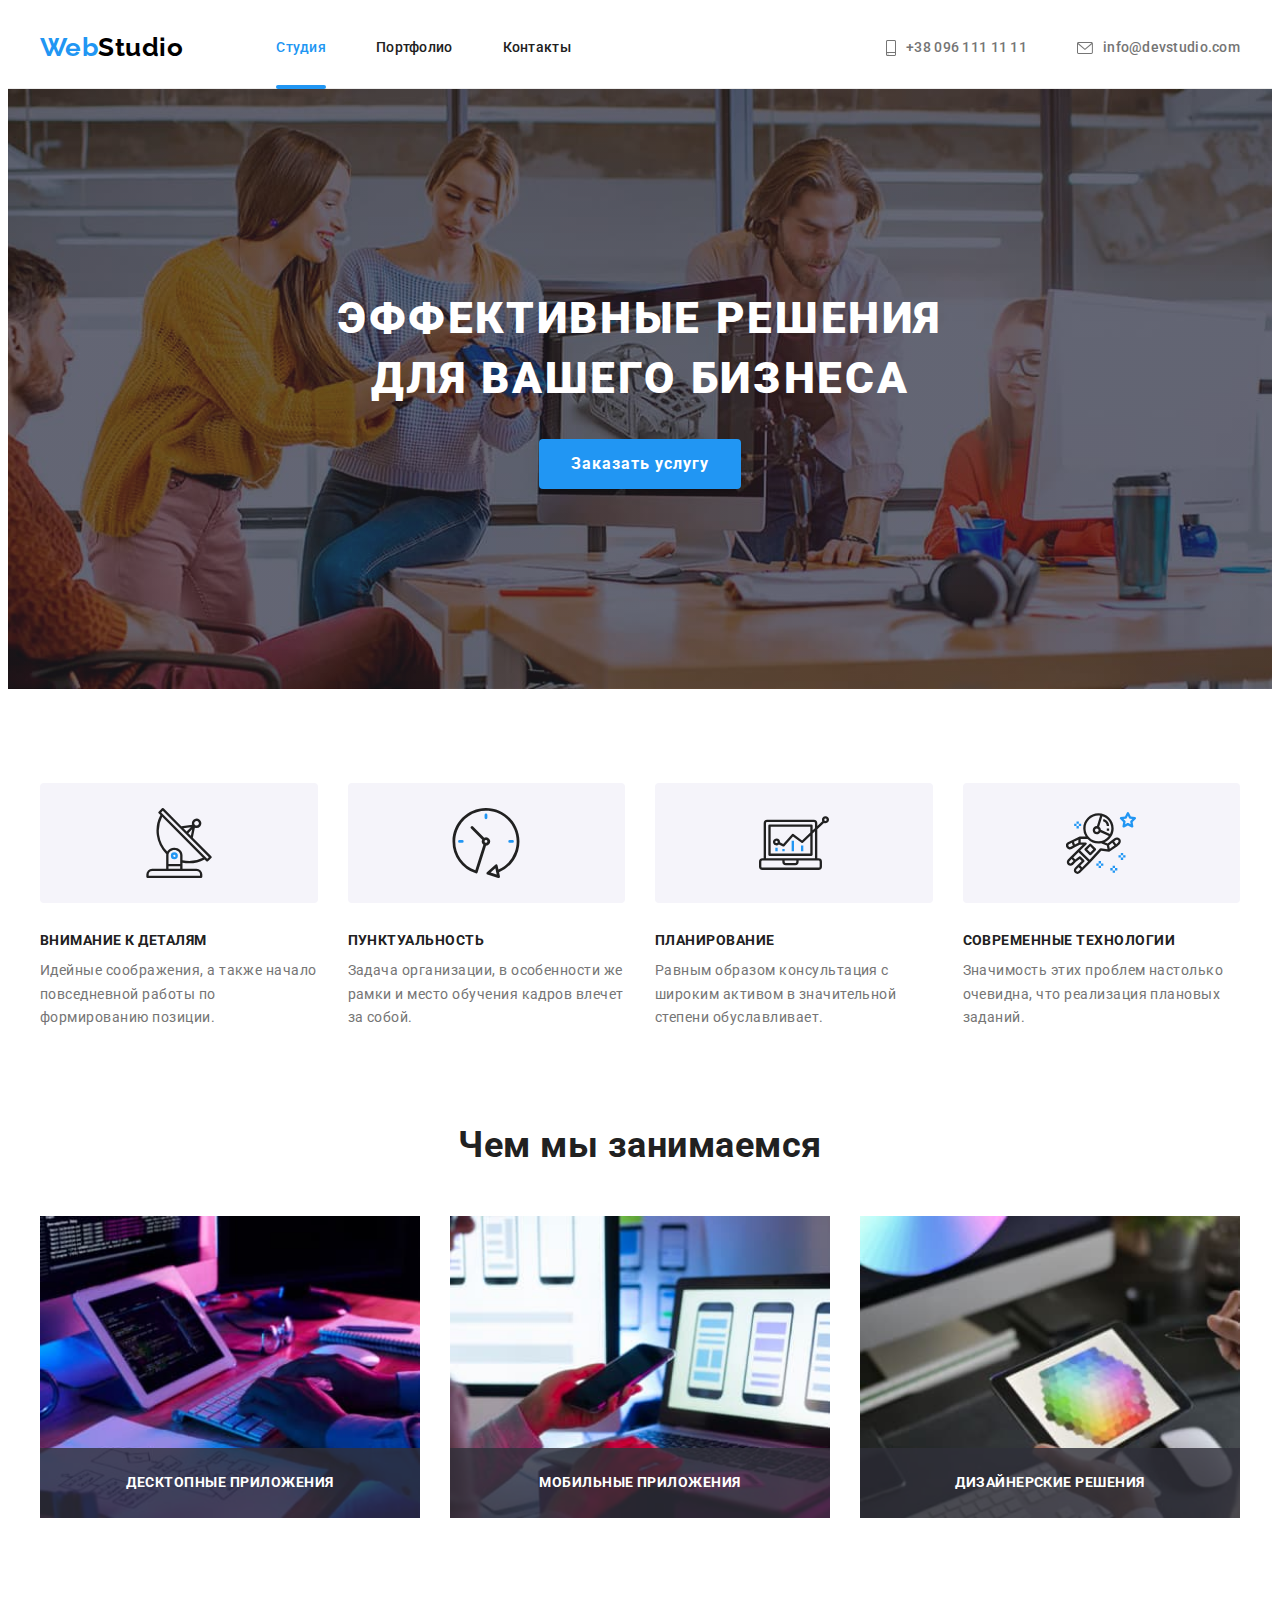
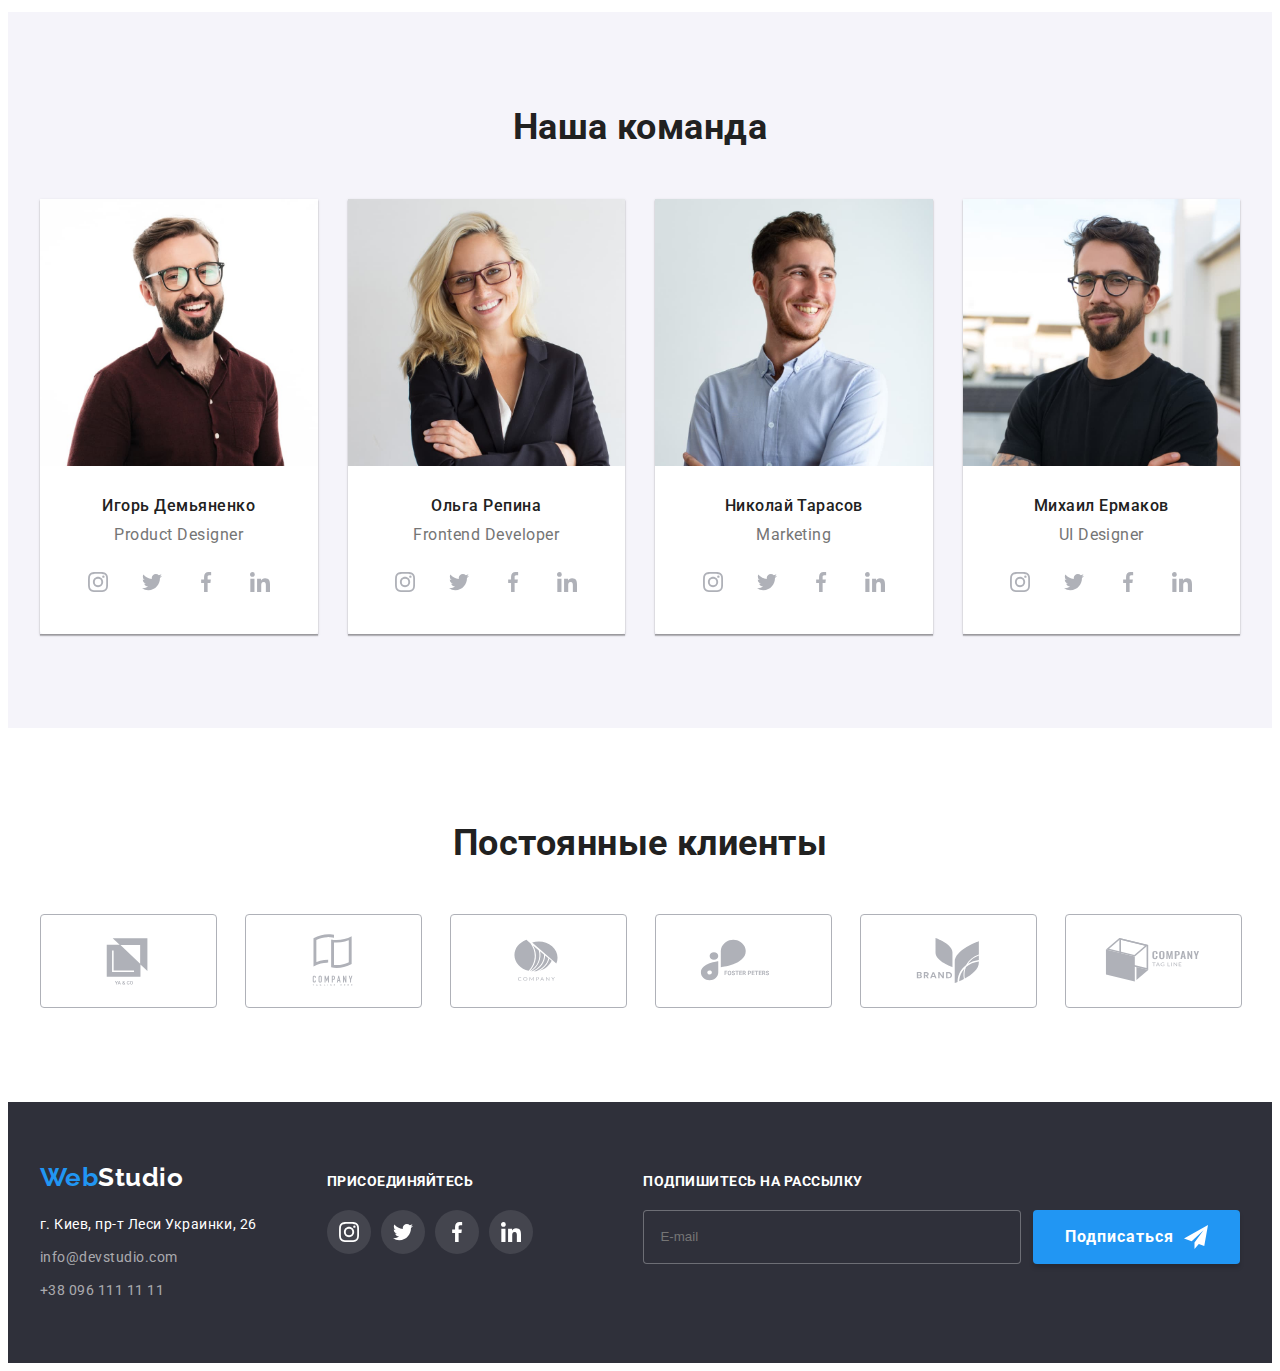
<file: index.html>
<!DOCTYPE html>
<html lang="en">
  <head>
    <meta charset="UTF-8" />
    <meta http-equiv="X-UA-Compatible" content="IE=edge" />
    <meta name="viewport" content="width=device-width, initial-scale=1.0" />
    <title>Document</title>
    <link
      href="https://fonts.googleapis.com/css2?family=Raleway:wght@700&family=Roboto:wght@400;500;700;900&display=swap"
      rel="stylesheet"
    />
    <link
      rel="stylesheet"
      href="https://cdnjs.cloudflare.com/ajax/libs/modern-normalize/1.1.0/modern-normalize.min.css"
      integrity="sha512-wpPYUAdjBVSE4KJnH1VR1HeZfpl1ub8YT/NKx4PuQ5NmX2tKuGu6U/JRp5y+Y8XG2tV+wKQpNHVUX03MfMFn9Q=="
      crossorigin="anonymous"
      referrerpolicy="no-referrer"
    />
    <link rel="stylesheet" href="./css/main.min.css" />
  </head>
  <body>
    <!--шапка сайта-->
    <header class="header">
      <div class="container header__list">
        <a href="/" class="logo">Web<span class="logo__studio">Studio</span></a>
         <button type="button" class="menu-button js-open-menu js-close-menu" aria-expanded="false" aria-controls="mobile-menu">
          <svg width="40px" height="40px">
            <use class="menu-button__icon-menu" href="./images/symbol-menu.svg#icon-menu_40px-1"></use>
            <use class="menu-button__icon-close" href="./images/symbol-menu.svg#icon-close_40px"></use>
          </svg>
        </button>
        <div class="header__menu js-menu-container">
        <nav class="header__nav">
          <ul class="site-nav list">
            <li class="site-nav__item">
              <a href="./index.html" class="site-nav__link site-nav__link--current">Студия</a>
            </li>
            <li class="site-nav__item">
              <a href="./portfolio.html" class="site-nav__link">Портфолио</a>
            </li>
            <li class="site-nav__item">
              <a href="" class="site-nav__link">Контакты</a>
            </li>
          </ul>
        </nav>
        <div class="header__contact">
          <ul class="contact-list list">
            <li class="contact-list__item">
              <a href="tel:+380961111111" class="contact-list__link contact-list__link--accent-color contact-list__link--big-size"
                ><svg class="contact-list__icon" width="10px" height="16px">
                  <use href="./images/symbol-defs.svg#icon-smartphone">

                  </use>
                </svg>
                +38 096 111 11 11</a
              >
            </li>

            <li class="contact-list__item">
              <a href="mailto:info@devstudio.com" class="contact-list__link"
                >
                <svg class="contact-list__icon" width= "16px" height="12px" >
                  <use href="./images/symbol-defs.svg#icon-envelope">
                    
                  </use>
                </svg>info@devstudio.com </a
              >
            </li>
            
          </ul>
                  <div class="header__social">
          <ul class="secondary-social-list list">
           <li class="secondary-social-list__item">
              <a href="" class="secondary-social-list__link">Instagram</a>
           </li>
           <li class="secondary-social-list__item">
             <a href="" class="secondary-social-list__link">Twitter</a>
           </li>
           <li class="secondary-social-list__item">
             <a href="" class="secondary-social-list__link">Facebook</a>
           </li>
           <li class="secondary-social-list__item">
             <a href="" class="secondary-social-list__link">LinkedIn</a>
           </li>
          </ul>
        </div>
        </div>

        </div>

      </div>
    </header>

    <main>
      <section class="hero"> 
      <!--Герой-->
       <div class="container">
          <h1 class="hero__title">Эффективные решения <br> для вашего бизнеса</br> </h1>
          <button type="button" class="primary-button" data-modal-open>Заказать услугу</button>
        </div>
      </section> 

      <!--Достоинства компании-->

      <section class="section section-quality">
        <div class="container">
          <h2 class="visually-hidden">Наши качества</h2>
          <ul class="quality-list list">
            <li class="quality-list__item">
              <div class="quality-list__icon-wrapper">
                <svg class="quality-list__icon" width="70" height="70">
                  <use href="./images/symbol-defs.svg#icon-antenna"></use>
                </svg>
              </div>
              <h3 class="quality-list__title">Внимание к деталям</h3>
              <p class="quality-list__text">
                Идейные соображения, а также начало повседневной работы по
                формированию позиции.
              </p>
            </li>
            <li class="quality-list__item">
              <div class="quality-list__icon-wrapper">
                <svg class="quality-list__icon" width="70" height="70">
                  <use href="./images/symbol-defs.svg#icon-clock"></use>
                </svg>
              </div>
              <h3 class="quality-list__title">Пунктуальность</h3>
              <p class="quality-list__text">
                Задача организации, в особенности же рамки и место обучения
                кадров влечет за собой.
              </p>
            </li>
            <li class="quality-list__item">
              <div class="quality-list__icon-wrapper">
                <svg class="quality-list__icon" width="70" height="70">
                  <use href="./images/symbol-defs.svg#icon-diagram"></use>
                </svg>
              </div>
              <h3 class="quality-list__title">Планирование</h3>
              <p class="quality-list__text">
                Равным образом консультация с широким активом в значительной
                степени обуславливает.
              </p>
            </li>
            <li class="quality-list__item">
              <div class="quality-list__icon-wrapper">
                <svg class="quality-list__icon" width="70" height="70">
                  <use href="./images/symbol-defs.svg#icon-astronaut"></use>
                </svg>
              </div>
              <h3 class="quality-list__title">Современные технологии</h3>
              <p class="quality-list__text">
                Значимость этих проблем настолько очевидна, что реализация
                плановых заданий.
              </p>
            </li>
          </ul>
        </div>
      </section>
      <!--работа компании-->
      <section class="section section-company">
        <div class="container">
          <h2 class="section-title">Чем мы занимаемся</h2>
          <ul class="service-list list">
            <li class="service-list__item">
              <div class="service-list__img-wrapper">
                <img srcset="./images/img1.jpg 1x, ./images/img1-2x.jpg 2x" src="./images/img1.jpg" alt="img1" width="370" />
                <div class="service-list__overlay">
                  <p class="service-list__overlay-text">
                    Десктопные приложения
                  </p>
                </div>
              </div>
            </li>
            <li class="service-list__item">
              <div class="service-list__img-wrapper">
                <img srcset="./images/img2.jpg 1x, ./images/img2-2x.jpg 2x" src="./images/img2.jpg" alt="img2" width="370" />

                <div class="service-list__overlay">
                  <p class="service-list__overlay-text">Мобильные приложения</p>
                </div>
              </div>
            </li>
            <li class="service-list__item">
              <div class="service-list__img-wrapper">
                <img srcset="./images/img3.jpg 1x, ./images/img3-2x.jpg 2x" src="./images/img3.jpg" alt="img3" width="370" />

                <div class="service-list__overlay">
                  <p class="service-list__overlay-text">Дизайнерские решения</p>
                </div>
              </div>
            </li>
          </ul>
        </div>
      </section>
      <!--команда компании-->
      <section class="section section-team">
        <div class="container">
          <h2 class="section-title">Наша команда</h2>
          <ul class="team-list list">
            <li class="team-list__item">
              <img srcset="./images/demyanenko.jpg 1x, ./images/demyanenko-2x.jpg 2x"
                src="./images/demyanenko.jpg"
                alt="Игорь Демьяненко"
                width="270"
              />
              <div class="team-list__teamate">
                <h3 class="team-list__teamate-name">Игорь Демьяненко</h3>
                <p class="team-list__teamate-text">Product Designer</p>

                <ul class="social-list list">
                  <li class="social-list__item">
                    <a href="" class="social-list__link">
                      <svg class="social-list__icon" width="20px" height="20px">
                        <use
                          href="./images/symbol-defs.svg#icon-instagram"
                        ></use>
                      </svg>
                    </a>
                  </li>
                  <li class="social-list__item">
                    <a href="" class="social-list__link">
                      <svg class="social-list__icon" width="20px" height="20px">
                        <use href="./images/symbol-defs.svg#icon-twitter"></use>
                      </svg>
                    </a>
                  </li>
                  <li class="social-list__item">
                    <a href="" class="social-list__link">
                      <svg class="social-list__icon" width="20px" height="20px">
                        <use
                          href="./images/symbol-defs.svg#icon-facebook"
                        ></use>
                      </svg>
                    </a>
                  </li>
                  <li class="social-list__item">
                    <a href="" class="social-list__link">
                      <svg class="social-list__icon" width="20px" height="20px">
                        <use
                          href="./images/symbol-defs.svg#icon-linkedin"
                        ></use>
                      </svg>
                    </a>
                  </li>
                </ul>
              </div>
            </li>
            <li class="team-list__item">
              <img srcset="./images/repina.jpg 1x, ./images/repina.jpg" src="./images/repina-2x.jpg 2x" alt="Ольга Репина" width="270" />
              <div class="team-list__teamate">
                <h3 class="team-list__teamate-name">Ольга Репина</h3>
                <p class="team-list__teamate-text">Frontend Developer</p>
                <ul class="social-list list">
                  <li class="social-list__item">
                    <a href="" class="social-list__link">
                      <svg class="social-list__icon" width="20px" height="20px">
                        <use
                          href="./images/symbol-defs.svg#icon-instagram"
                        ></use>
                      </svg>
                    </a>
                  </li>
                  <li class="social-list__item">
                    <a href="" class="social-list__link">
                      <svg class="social-list__icon" width="20px" height="20px">
                        <use href="./images/symbol-defs.svg#icon-twitter"></use>
                      </svg>
                    </a>
                  </li>
                  <li class="social-list__item">
                    <a href="" class="social-list__link">
                      <svg class="social-list__icon" width="20px" height="20px">
                        <use
                          href="./images/symbol-defs.svg#icon-facebook"
                        ></use>
                      </svg>
                    </a>
                  </li>
                  <li class="social-list__item">
                    <a href="" class="social-list__link">
                      <svg class="social-list__icon" width="20px" height="20px">
                        <use
                          href="./images/symbol-defs.svg#icon-linkedin"
                        ></use>
                      </svg>
                    </a>
                  </li>
                </ul>
              </div>
            </li>
            <li class="team-list__item">
              <img srcset="./images/tarasov.jpg 1x, ./images/tarasov-2x.jpg 2x"
                src="./images/tarasov.jpg"
                alt="Николай Тарасов"
                width="270"
              />
              <div class="team-list__teamate">
                <h3 class="team-list__teamate-name">Николай Тарасов</h3>
                <p class="team-list__teamate-text">Marketing</p>
                <ul class="social-list list">
                  <li class="social-list__item">
                    <a href="" class="social-list__link">
                      <svg class="social-list__icon" width="20px" height="20px">
                        <use
                          href="./images/symbol-defs.svg#icon-instagram"
                        ></use>
                      </svg>
                    </a>
                  </li>
                  <li class="social-list__item">
                    <a href="" class="social-list__link">
                      <svg class="social-list__icon" width="20px" height="20px">
                        <use href="./images/symbol-defs.svg#icon-twitter"></use>
                      </svg>
                    </a>
                  </li>
                  <li class="social-list__item">
                    <a href="" class="social-list__link">
                      <svg class="social-list__icon" width="20px" height="20px">
                        <use
                          href="./images/symbol-defs.svg#icon-facebook"
                        ></use>
                      </svg>
                    </a>
                  </li>
                  <li class="social-list__item">
                    <a href="" class="social-list__link">
                      <svg class="social-list__icon" width="20px" height="20px">
                        <use
                          href="./images/symbol-defs.svg#icon-linkedin"
                        ></use>
                      </svg>
                    </a>
                  </li>
                </ul>
              </div>
            </li>
            <li class="team-list__item">
              <img srcset="./images/yermakov.jpg 1x, ./images/yermakov-2x.jpg 2x"
                src="./images/yermakov.jpg"
                alt="Михаил Ермаков"
                width="270"
              />
              <div class="team-list__teamate">
                <h3 class="team-list__teamate-name">Михаил Ермаков</h3>
                <p class="team-list__teamate-text">UI Designer</p>
                <ul class="social-list list">
                  <li class="social-list__item">
                    <a href="" class="social-list__link">
                      <svg class="social-list__icon" width="20px" height="20px">
                        <use
                          href="./images/symbol-defs.svg#icon-instagram"
                        ></use>
                      </svg>
                    </a>
                  </li>
                  <li class="social-list__item">
                    <a href="" class="social-list__link">
                      <svg class="social-list__icon" width="20px" height="20px">
                        <use href="./images/symbol-defs.svg#icon-twitter"></use>
                      </svg>
                    </a>
                  </li>
                  <li class="social-list__item">
                    <a href="" class="social-list__link">
                      <svg class="social-list__icon" width="20px" height="20px">
                        <use
                          href="./images/symbol-defs.svg#icon-facebook"
                        ></use>
                      </svg>
                    </a>
                  </li>
                  <li class="social-list__item">
                    <a href="" class="social-list__link">
                      <svg class="social-list__icon" width="20px" height="20px">
                        <use
                          href="./images/symbol-defs.svg#icon-linkedin"
                        ></use>
                      </svg>
                    </a>
                  </li>
                </ul>
              </div>
            </li>
          </ul>
        </div>
      </section>
      <!-- Постоянные клиенты -->
      <section class="section">
        <div class="container">
          <h2 class="section-title">Постоянные клиенты</h2>
          <ul class="clients list">
            <li class="clients__item">
              <a href="" class="clients__link">
                <svg class="clients__icon" width="106" height="60">
                  <use href="./images/symbol-defs.svg#icon-Logo-1"></use>
                </svg>
              </a>
            </li>
            <li class="clients__item">
              <a href="" class="clients__link">
                <svg class="clients__icon" width="106" height="60">
                  <use href="./images/symbol-defs.svg#icon-Logo-2"></use>
                </svg>
              </a>
            </li>
            <li class="clients__item">
              <a href="" class="clients__link">
                <svg class="clients__icon" width="106" height="60">
                  <use href="./images/symbol-defs.svg#icon-Logo-3"></use>
                </svg>
              </a>
            </li>
            <li class="clients__item">
              <a href="" class="clients__link">
                <svg class="clients__icon" width="106" height="60">
                  <use href="./images/symbol-defs.svg#icon-Logo-4"></use>
                </svg>
              </a>
            </li>
            <li class="clients__item">
              <a href="" class="clients__link">
                <svg class="clients__icon" width="106" height="60">
                  <use href="./images/symbol-defs.svg#icon-Logo-5"></use>
                </svg>
              </a>
            </li>
            <li class="clients__item">
              <a href="" class="clients__link">
                <svg class="clients__icon" width="106" height="60">
                  <use href="./images/symbol-defs.svg#icon-Logo-6"></use>
                </svg>
              </a>
            </li>
          </ul>
        </div>
      </section>
    </main>
    <footer class="footer">
      <div class="container footer__container">  
        <div class="footer-list">
        <div class="footer-list__block">
          <a href="/" class="logo"
          >Web<span class="logo__studio--secondary">Studio</span></a>
        <address class="address__footer">
          <ul class="secondary-contact-list list">
            <li class="secondary-contact-list__item">
              <a
                href="https://www.google.com.ua/maps/place/%D0%B1%D1%83%D0%BB.+%D0%9B%D0%B5%D1%81%D0%B8+%D0%A3%D0%BA%D1%80%D0%B0%D0%B8%D0%BD%D0%BA%D0%B8,+26,+%D0%9A%D0%B8%D0%B5%D0%B2,+02000/@50.4265841,30.5361971,17z/data=!3m1!4b1!4m5!3m4!1s0x40d4cf0e033ecbe9:0x57a4dffefec77da0!8m2!3d50.4265807!4d30.5383858?hl=ru"
                class="secondary-contact-list__map-link"
                >г. Киев, пр-т Леси Украинки, 26</a
              >
            </li>
            <li class="secondary-contact-list__item">
              <a href="mailto:info@devstudio.com" class="secondary-contact-list__link"
                >info@devstudio.com</a
              >
            </li>
            <li class="secondary-contact-list__item">
              <a
                href="tel:+380961111111"
                class="secondary-contact-list__link"
                >+38 096 111 11 11</a
              >
            </li>
          </ul>         
        </address>
      </div>
        <div class="footer-list__social">
            <h2 class="footer__title">присоединяйтесь</h2>
            <ul class="social-list list">
              <li class="social-list__item"><a href="" class="social-list__link social-list__link--secondary-color">
                  <svg class="social-list__icon" width="20px" height="20px">
                    <use href="./images/symbol-defs.svg#icon-instagram"> 
                    </use>
                  </svg>
                </a>
              </li>
              <li class="social-list__item"><a href="" class="social-list__link social-list__link--secondary-color" >
                  <svg class="social-list__icon" width="20px" height="20px">
                    <use href="./images/symbol-defs.svg#icon-twitter"> 
                    </use>
                  </svg>
                </a>
              </li>
              <li class="social-list__item"><a href="" class="social-list__link social-list__link--secondary-color">
                  <svg class="social-list__icon" width="20px" height="20px">
                    <use href="./images/symbol-defs.svg#icon-facebook"> 
                    </use>
                  </svg>
                </a>
              </li>
              <li class="social-list__item"><a href="" class="social-list__link social-list__link--secondary-color" >
                  <svg class="social-list__icon" width="20px" height="20px">
                    <use href="./images/symbol-defs.svg#icon-linkedin"> 
                    </use>
                  </svg>
                </a>
              </li>
            </ul>
          </div>
        </div>

        <div class="footer__subscribe">
        <h2 class="footer__title">Подпишитесь на рассылку</h2>
        <form action="" class="subscribe-form">
            <input type="email" name="user-name" placeholder="E-mail" class="subscribe-form__input">
          <button type="submit" class="primary-button primary-button--flex"> Подписаться 
            <svg class="primary-button__icon" width="24px" height="24px">
              <use href="./images/symbol.svg#icon-telegram"></use>
            </svg>
          </button> 
        </form>
       </div>
        
      </div>
    </footer>

    <div class="backdrop  is-hidden" data-modal>
      <div class="modal">
        <button type="button" class="close-button" data-modal-close>
          <svg width="11" height="11" class="close-button__icon">
            <use href="./images/close.svg#icon-close"></use>
          </svg>
        </button>
        <p class="modal__title">Оставьте свои данные, мы вам перезвоним</p>
        <form action="#" class="form">
          <div class="input-field">
            <label for="name" class="label">Имя</label>
            <div class="input-field__group-absolute">
              <input
                type="text"
                name="user-name"
                class="input-field__input"
                id="name"
              />
              <svg class="input-field__icon" width="18" height="18">
                <use href="./images/symbol.svg#icon-person"></use>
              </svg>
            </div>
          </div>
          <div class="input-field">
            <label for="tel" class="label">Телефон</label>
            <div class="input-field__group-absolute">
              <input
                type="tel"
                name="user-tel"
                class="input-field__input"
                id="tel"
              />
              <svg class="input-field__icon" width="18" height="18">
                <use href="./images/symbol.svg#icon-phone"></use>
              </svg>
            </div>
          </div>
          <div class="input-field">
            <label for="mail" class="label">Почта</label>
            <div class="input-field__group-absolute">
              <input
                type="email"
                name="user-mail"
                class="input-field__input"
                id="mail"
              />
              <svg class="input-field__icon" width="18" height="18">
                <use href="./images/symbol.svg#icon-email"></use>
              </svg>
            </div>
          </div>
          <div class="textarea-field">
            <label for="text" class="label">Комментарий</label>
            <textarea
              name="user-text"
              id="text"
              class="textarea-field__input"
              placeholder="Введите текст"
            ></textarea>
          </div>
          <div class="checkbox">
            <label class="checkbox__label">
              <input
                type="checkbox"
                name="contract"
                class="checkbox__input visually-hidden"
              />
              <span class="checkbox__icon-wrapper"
                ><svg class="checkbox__icon" width="16" height="15">
                  <use href="./images/symbol.svg#icon-Vector-chek"></use>
                </svg>
              </span>
              Соглашаюсь с рассылкой и принимаю
            </label>
            <a href="" class="contract__link">Условия договора</a>
          </div>
          <button type="submit" class="primary-button">Отправить</button>
        </form>
      </div>
    </div>
    <script src="./js/modal.js"></script>
    <script src="./js/mobil-meu.js"></script>
  </body>
</html>
</file>
<file: css/main.min.css>
body{color:#757575;background-color:#fff;font-family:Roboto, sans-serif;letter-spacing:0.03em}.list{list-style:none}h1,h2,h3,h4,h5,h6,p,ul{margin:0;padding:0}.visually-hidden{position:absolute;white-space:nowrap;width:1px;height:1px;overflow:hidden;border:0;padding:0;clip:rect(0 0 0 0);clip-path:inset(50%);margin:-1px}img{display:block;width:100%;height:auto}.container{margin:0 auto;width:100%;padding:0 15px}@media screen and (min-width: 480px){.container{width:480px}}@media screen and (min-width: 768px){.container{width:768px}}@media screen and (min-width: 1200px){.container{width:1200px}}.section{padding:60px 0}@media screen and (min-width: 1200px){.section{padding:94px 0}}address{font-style:normal}.primary-button{background-color:#2196f3;cursor:pointer;color:#fff;font-family:inherit;font-weight:bold;font-size:16px;line-height:1.87;letter-spacing:0.06em;padding:10px 32px;border:0px;border-radius:4px;display:block;min-width:200px;min-height:50px;margin:0 auto;box-shadow:0px 4px 4px rgba(0,0,0,0.15)}.primary-button__icon{fill:currentColor;margin-left:10px}.secondary-button{padding:6px 22px;background-color:#f5f4fa;cursor:pointer;font-family:inherit;font-weight:500;font-size:16px;line-height:1.62;letter-spacing:0.03em;border:0px;border-radius:4px;transition:color 250ms cubic-bezier(0.4, 0, 0.2, 1),background-color 250ms cubic-bezier(0.4, 0, 0.2, 1),box-shadow 250ms cubic-bezier(0.4, 0, 0.2, 1)}.secondary-button:hover,.secondary-button:focus{background-color:#2196f3;color:#fff;box-shadow:0px 3px 1px rgba(0,0,0,0.1),0px 1px 2px rgba(0,0,0,0.08),0px 2px 2px rgba(0,0,0,0.12)}.close-button{position:absolute;top:8px;right:8px;border:1px solid rgba(0,0,0,0.1);border-radius:50%;background-color:#fff;width:30px;height:30px;cursor:pointer;justify-content:center;transition:color 250ms cubic-bezier(0.4, 0, 0.2, 1)}.close-button:hover,.close-button:focus{color:#2196f3}.close-button__icon{fill:currentColor}.menu-button{position:absolute;top:10px;right:15px;margin:0;padding:0;border:none;background-color:transparent;z-index:5}.menu-button .menu-button__icon-close{opacity:0}.menu-button.is-open .menu-button__icon-close{opacity:1}.menu-button.is-open .menu-button__icon-menu{opacity:0}.menu-button:hover,.menu-button:focus{color:#2196f3}@media screen and (min-width: 768px){.menu-button{display:none}}.menu-button__icon-menu,.menu-button__icon-close{fill:currentColor}.primary-button--flex,.close-button,.contact-list__link,.service-list__overlay,.social-list__link,.checkbox,.checkbox__label,.checkbox__icon-wrapper{display:flex;align-items:center}.section-title{color:#212121;font-size:28px;line-height:1.17;margin-bottom:30px;text-align:center}@media screen and (min-width: 1200px){.section-title{margin-bottom:50px;font-size:36px;line-height:1.17}}.logo{color:#2196f3;text-decoration:none;font-family:Raleway, sans-serif;font-weight:bold;font-size:26px;line-height:1.2}.logo__studio{color:#000}.logo__studio--secondary{color:#fff}.header{border-bottom:1px solid #ececec}@media screen and (max-width: 767px){.header{padding:16px 0}}@media screen and (min-width: 768px){.header__list{display:flex;align-items:center}}@media screen and (min-width: 768px){.header__nav{margin-left:88px}}@media screen and (min-width: 1200px){.header__nav{margin-left:93px}}@media screen and (max-width: 767px){.header__contact{margin-top:auto}}@media screen and (min-width: 768px){.header__contact{margin-left:auto}}@media screen and (max-width: 767px){.header__menu{transform:translateX(100%);transition:transform 350ms cubic-bezier(0.4, 0, 0.2, 1);position:fixed;top:0;left:0;width:100vw;height:100vh;padding:48px 40px;background-color:#fff;z-index:4}.header__menu.is-open{display:flex;flex-direction:column;transform:translateX(0)}}@media screen and (min-width: 768px){.header__menu{width:100%;display:flex;align-items:center}}@media screen and (min-width: 768px){.site-nav{display:flex}}@media screen and (min-width: 768px){.site-nav__item:not(:first-child){margin-left:50px}}@media screen and (max-width: 767px){.site-nav__item:not(:last-child){margin-bottom:32px}}.site-nav__link{display:block;color:#212121;text-decoration:none;font-weight:500;letter-spacing:0.02em;transition:color 250ms cubic-bezier(0.4, 0, 0.2, 1)}@media screen and (max-width: 767px){.site-nav__link{font-size:40px;line-height:1.17}}@media screen and (min-width: 768px){.site-nav__link{font-size:14px;line-height:1.14;padding:32px 0}}.site-nav__link:hover,.site-nav__link:focus{color:#2196f3}.site-nav__link.site-nav__link--current{color:#2196f3}@media screen and (min-width: 768px){.site-nav__link.site-nav__link--current{position:relative}}@media screen and (min-width: 768px){.site-nav__link--current::after{content:"";position:absolute;left:0;bottom:-1px;display:block;width:100%;height:4px;background-color:#2196f3;border-radius:2px}}@media screen and (max-width: 767px){.contact-list__item:not(:last-child){margin-bottom:32px}}@media screen and (min-width: 768px) and (max-width: 1199px){.contact-list__item:not(:last-child){margin-bottom:10px}}@media screen and (min-width: 1200px){.contact-list__item:not(:first-child){margin-left:50px}}@media screen and (min-width: 1200px){.contact-list{display:flex}}.contact-list__link{color:#757575;text-decoration:none;font-weight:500;letter-spacing:0.02em;transition:color 250ms cubic-bezier(0.4, 0, 0.2, 1)}.contact-list__link:hover,.contact-list__link:focus{color:#2196f3}@media screen and (max-width: 767px){.contact-list__link:hover,.contact-list__link:focus{font-size:34px;line-height:1.18}}@media screen and (max-width: 767px){.contact-list__link{font-size:24px;line-height:1.17}}@media screen and (min-width: 768px){.contact-list__link{font-size:14px;line-height:1.14}}@media screen and (max-width: 767px){.contact-list__link--accent-color{color:#2196f3}}@media screen and (max-width: 479px){.contact-list__link--big-size{font-size:27px;line-height:1.18}}@media screen and (min-width: 480px) and (max-width: 767px){.contact-list__link--big-size{font-size:34px;line-height:1.18}}@media screen and (max-width: 767px){.contact-list__icon{display:none}}@media screen and (min-width: 768px){.contact-list__icon{fill:currentColor;margin-right:8px}}@media screen and (min-width: 1200px){.contact-list__icon{margin-right:10px}}.hero{background-color:#2f303a;text-align:center;width:100%;margin:0 auto;background-image:linear-gradient(rgba(47,48,58,0.4), rgba(47,48,58,0.4)),url("../images/hero-img-mob-1x.jpg");background-size:cover;background-position:center}@media screen and (max-width: 1199px){.hero{padding:118px 0}}@media (min-device-pixel-ratio: 2), (min-resolution: 192dpi), (min-resolution: 2dppx){.hero{background-image:linear-gradient(rgba(47,48,58,0.4), rgba(47,48,58,0.4)),url(../images/hero-img-mob-2x.jpg)}}@media screen and (min-width: 768px){.hero{background-image:linear-gradient(rgba(47,48,58,0.4), rgba(47,48,58,0.4)),url(../images/hero-img-tab-1x.jpg)}}@media screen and (min-width: 768px) and (min-device-pixel-ratio: 2), screen and (min-width: 768px) and (min-resolution: 192dpi), screen and (min-width: 768px) and (min-resolution: 2dppx){.hero{background-image:linear-gradient(rgba(47,48,58,0.4), rgba(47,48,58,0.4)),url(../images/hero-img-tab-2x.jpg)}}@media screen and (min-width: 1200px){.hero{padding:200px 0;background-image:linear-gradient(rgba(47,48,58,0.4), rgba(47,48,58,0.4)),url(../images/hero-img.jpg)}}@media screen and (min-width: 1200px) and (min-device-pixel-ratio: 2), screen and (min-width: 1200px) and (min-resolution: 192dpi), screen and (min-width: 1200px) and (min-resolution: 2dppx){.hero{background-image:linear-gradient(rgba(47,48,58,0.4), rgba(47,48,58,0.4)),url(../images/hero-img-2x.jpg)}}.hero__title{color:#fff;font-weight:900;font-size:26px;line-height:1.62;letter-spacing:0.06em;text-transform:uppercase;margin-bottom:30px}@media screen and (min-width: 1200px){.hero__title{font-size:44px;line-height:1.36}}@media screen and (min-width: 1200px){.section-quality{padding-bottom:47px}}@media screen and (min-width: 768px){.quality-list{display:flex;flex-wrap:wrap;margin:-15px}}@media screen and (max-width: 768px){.quality-list__item{margin-bottom:30px}}@media screen and (min-width: 768px){.quality-list__item{margin:15px;width:calc(100% / 2 - 30px)}}@media screen and (min-width: 1200px){.quality-list__item{margin:15px;width:calc(100% / 4 - 30px)}}.quality-list__title{color:#212121;font-size:14px;line-height:1.14;text-transform:uppercase;margin-bottom:10px}@media screen and (max-width: 767px){.quality-list__title{text-align:center}}.quality-list__text{font-size:14px;line-height:1.71}.quality-list__icon-wrapper{display:flex;background:#f5f4fa;margin-bottom:30px;padding:25px 0px;justify-content:center;border-radius:4px}.quality-list__icon{display:block}.section-company{padding-top:47px}@media screen and (max-width: 1199px){.section-company{display:none}}.service-list{display:flex;margin:-15px}.service-list__item{margin:15px;width:calc(100% / 3 - 30px)}.service-list__img-wrapper{position:relative}.service-list__overlay{position:absolute;justify-content:center;left:0px;bottom:0px;width:100%;height:70px;background-color:rgba(47,48,58,0.8)}.service-list__overlay-text{font-weight:700;font-size:14px;line-height:1.14;text-transform:uppercase;color:#fff}.section-team{background-color:#f5f4fa}@media screen and (min-width: 768px){.team-list{display:flex;flex-wrap:wrap;margin:-15px}}.team-list__item{box-shadow:0px 1px 3px rgba(0,0,0,0.12),0px 1px 1px rgba(0,0,0,0.14),0px 2px 1px rgba(0,0,0,0.2)}@media screen and (max-width: 767px){.team-list__item:not(:last-child){margin-bottom:30px}}@media screen and (min-width: 768px){.team-list__item{margin:15px;width:calc(100% / 2 - 30px)}}@media screen and (min-width: 1200px){.team-list__item{width:calc(100% / 4 - 30px)}}.team-list__teamate{background-color:#fff;padding:30px 0;border-radius:0px 0px 4px 4px}.team-list__teamate-name{color:#212121;font-weight:500;font-size:16px;line-height:1.19;margin-bottom:10px;text-align:center}.team-list__teamate-text{font-size:16px;line-height:1.19;text-align:center;margin-bottom:16px}.social-list{display:flex;justify-content:center}.social-list__link{justify-content:center;width:44px;height:44px;border-radius:50%;color:#afb1b8;transition:color 250ms cubic-bezier(0.4, 0, 0.2, 1),background-color 250ms cubic-bezier(0.4, 0, 0.2, 1)}.social-list__link:hover,.social-list__link:focus{background-color:#2196f3;color:#fff}.social-list__icon{fill:currentColor}.social-list__item:not(:first-child){margin-left:10px}.social-list__link--secondary-color{color:#fff;background-color:rgba(255,255,255,0.1)}.clients{display:flex;flex-wrap:wrap;margin:-15px}.clients__link{display:flex;justify-content:center;width:100%;padding:16px 0;border:1px solid #afb1b8;border-radius:4px;color:#afb1b8;transition:color 250ms cubic-bezier(0.4, 0, 0.2, 1),border 250ms cubic-bezier(0.4, 0, 0.2, 1)}.clients__link:focus,.clients__link:hover{border:1px solid #2196f3;color:#2196f3}@media screen and (max-width: 767px){.clients__item{margin:15px;width:calc(100% / 2 - 30px)}}@media screen and (min-width: 768px){.clients__item{width:calc(100% / 3 - 30px);margin:15px}}@media screen and (min-width: 1200px){.clients__item{width:calc(100% / 6 - 30px)}}.clients__icon{fill:currentColor}.footer{background-color:#2f303a;padding:60px 0}@media screen and (min-width: 1200px){.footer__container{display:flex}}@media screen and (max-width: 1199px){.footer-list{margin-bottom:60px}}@media screen and (min-width: 768px) and (max-width: 1199px){.footer-list{padding-left:76px;padding-right:89px;align-items:baseline}}@media screen and (min-width: 768px){.footer-list{display:flex}}@media screen and (max-width: 1199px){.footer-list__block{text-align:center}}.address__footer{margin-top:20px}@media screen and (max-width: 767px){.footer-list__social{margin-top:60px}}@media screen and (min-width: 768px) and (max-width: 1199px){.footer-list__social{margin-left:auto;text-align:center}}@media screen and (min-width: 1200px){.footer-list__social{margin-left:70px;margin-top:12px}}.footer__title{font-size:14px;line-height:1.14;color:#fff;text-transform:uppercase;margin-bottom:20px}@media screen and (max-width: 767px){.footer__title{text-align:center}}@media screen and (max-width: 1199px){.footer__subscribe{text-align:center}}@media screen and (min-width: 1200px){.footer__subscribe{margin-left:auto;margin-top:12px}}.secondary-contact-list__item:not(:last-child){margin-bottom:9px}.secondary-contact-list__map-link{display:inline-block;color:#fff;text-decoration:none;font-size:14px;line-height:1.71;transition:color 250ms cubic-bezier(0.4, 0, 0.2, 1)}.secondary-contact-list__map-link:hover,.secondary-contact-list__map-link:focus{color:#2196f3}.secondary-contact-list__link{display:inline-block;color:rgba(255,255,255,0.6);text-decoration:none;font-size:14px;line-height:1.71;transition:color 250ms cubic-bezier(0.4, 0, 0.2, 1)}.secondary-contact-list__link:hover,.secondary-contact-list__link:focus{color:#2196f3}@media screen and (min-width: 1200px){.subscribe-form{display:flex}}.subscribe-form__input{width:100%;height:50px;padding-left:16px;border:1px solid rgba(255,255,255,0.3);border-radius:4px;background-color:#2f303a;outline:none;color:#fff}@media screen and (max-width: 1199px){.subscribe-form__input{margin-bottom:20px}}@media screen and (min-width: 768px) and (max-width: 1199px){.subscribe-form__input{width:450px}}@media screen and (min-width: 1200px){.subscribe-form__input{width:358px;margin-right:12px}}.filter-list{display:flex;flex-wrap:wrap}@media screen and (max-width: 767px){.filter-list{margin-top:-15px;margin-bottom:40px}}@media screen and (min-width: 768px) and (max-width: 1199px){.filter-list{margin-bottom:30px;justify-content:center}}@media screen and (min-width: 1200px){.filter-list{margin-bottom:50px;justify-content:center}}.filter-list__item:not(:last-child){margin-right:8px}@media screen and (max-width: 767px){.filter-list__item{margin-top:15px}}@media screen and (min-width: 768px){.portfolio-list{display:flex;flex-wrap:wrap;margin:-15px}}@media screen and (max-width: 767px){.portfolio-list__item:not(:last-child){margin-bottom:30px}}@media screen and (min-width: 768px){.portfolio-list__item{margin:15px;width:calc(100% / 2 - 30px);display:flex;flex-direction:column}}@media screen and (min-width: 1200px){.portfolio-list__item{width:calc(100% / 3 - 30px);margin:15px}}.portfolio-list__item:hover,.portfolio-list__item:focus{box-shadow:0px 1px 1px rgba(0,0,0,0.12),0px 4px 4px rgba(0,0,0,0.06),1px 4px 6px rgba(0,0,0,0.16)}.portfolio-list__item:focus .portfolio-list__overlay,.portfolio-list__item:hover .portfolio-list__overlay{transform:translateY(0)}.portfolio-list__type{padding:20px 24px;border:1px solid #eee;border-top:none;flex-grow:1}.portfolio-list__img-wrapper{position:relative;overflow:hidden}.portfolio-list__overlay{position:absolute;top:0;left:0;width:100%;height:100%;padding:63px 24px;background:rgba(33,150,243,0.9);transform:translatey(100%);transition:transform 250ms cubic-bezier(0.4, 0, 0.2, 1)}.portfolio-list__overlay-text{font-size:18px;line-height:1.56;color:#fff}.portfolio-list__name{margin-bottom:4px;color:#212121;font-size:18px;line-height:2;letter-spacing:0.06em}.portfolio-list__description{font-size:16px;line-height:1.87;letter-spacing:0.03em}.backdrop{position:fixed;z-index:100;top:0;left:0;width:100%;height:100%;background:rgba(0,0,0,0.2);transition:opacity 250ms cubic-bezier(0.4, 0, 0.2, 1),visibility 250ms cubic-bezier(0.4, 0, 0.2, 1)}.backdrop.is-hidden .modal{transform:translate(-50%, -50%) scale(0.4)}.is-hidden{opacity:0;pointer-events:none;visibility:hidden}.modal{position:absolute;top:50%;left:50%;width:100%;overflow-y:auto;max-height:100vh;padding:40px;background-color:#fff;box-shadow:0px 1px 3px rgba(0,0,0,0.12),0px 1px 1px rgba(0,0,0,0.14),0px 2px 1px rgba(0,0,0,0.2);border-radius:4px;transform:translate(-50%, -50%) scale(1);transition:transform 350ms cubic-bezier(0.4, 0, 0.2, 1)}@media screen and (min-width: 480px){.modal{width:450px}}@media screen and (min-width: 1200px){.modal{width:528px}}.modal__title{font-weight:700;font-size:20px;line-height:1.5;text-align:center;color:#212121;margin-bottom:12px}@media screen and (min-width: 1200px){.modal__title{font-size:20px;line-height:1.5}}.input-field{margin-bottom:10px}.input-field__group-absolute{position:relative}.input-field__icon{position:absolute;top:50%;transform:translateY(-50%);left:12px;transition:fill 250ms cubic-bezier(0.4, 0, 0.2, 1)}.input-field__input{width:100%;height:40px;padding-left:42px;border:1px solid rgba(33,33,33,0.2);border-radius:4px;outline:none;cursor:pointer;transition:border-color 250ms cubic-bezier(0.4, 0, 0.2, 1)}.input-field__input:focus{border-color:#2196f3}.input-field__input:focus+.input-field__icon{fill:#2196f3}.label{display:block;text-align:left;font-size:12px;line-height:1.17;letter-spacing:0.01em;margin-bottom:4px}.textarea-field{margin-bottom:20px}.textarea-field__input{width:100%;height:120px;border:1px solid rgba(33,33,33,0.2);border-radius:4px;padding:12px 16px;outline:none;resize:none;cursor:pointer;transition:border-color 250ms cubic-bezier(0.4, 0, 0.2, 1)}.textarea-field__input::placeholder{font-size:14px;line-height:1.14;letter-spacing:0.01em;color:rgba(117,117,117,0.5)}.textarea-field__input:focus{border-color:#2196f3}.checkbox{margin-bottom:30px}.checkbox__label{font-size:12px;line-height:1.17}@media screen and (min-width: 1200px){.checkbox__label{font-size:14px;line-height:1.71}}.contract__link{font-size:12px;line-height:1.17;color:#2196f3}@media screen and (min-width: 1200px){.contract__link{font-size:14px;line-height:1.71}}.checkbox__icon-wrapper{justify-content:center;width:16px;height:15px;border:2px solid #212121;border-radius:2px;margin-right:8px;cursor:pointer;transition:background-color 250ms cubic-bezier(0.4, 0, 0.2, 1)}.checkbox__icon-wrapper{fill:#fff}.checkbox__input:checked+.checkbox__icon-wrapper{background-color:#2196f3;border:none}.header__social{margin-top:64px}@media screen and (min-width: 768px){.header__social{display:none}}.secondary-social-list{display:flex;flex-wrap:wrap}.secondary-social-list__link{text-decoration:none;font-weight:500;font-size:18px;line-height:1.22;color:#2196f3;margin-right:10px}.secondary-social-list__item{margin-bottom:8px}.secondary-social-list__item:not(:last-child){border-right:1px solid rgba(33,33,33,0.2);margin-right:10px}
/*# sourceMappingURL=main.min.css.map */
</file>
